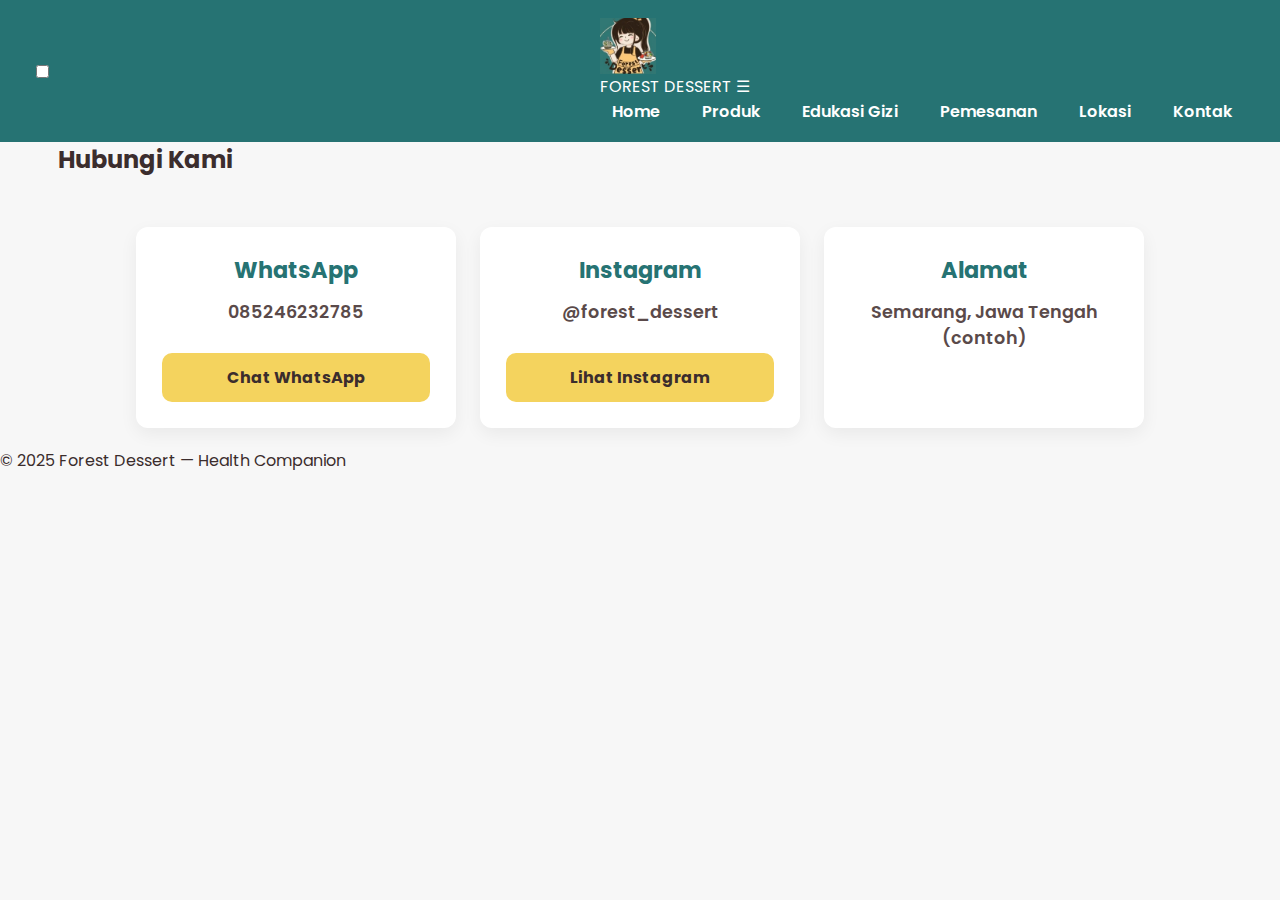
<file: kontak.html>
<!doctype html>
<html lang="id">
<head><meta charset="utf-8"><meta name="viewport" content="width=device-width,initial-scale=1">
<title>Kontak - Forest Dessert</title>
<link rel="stylesheet" href="assets/css/style.css">
</head>
<body>
  <nav class="navbar">
  <input type="checkbox" id="nav-toggle" class="nav-toggle"/>
  <div class="navbar-content">
    <img src="assets/img/logo.jpg" alt="Logo" class="logo" />
    <span class="web-name">FOREST DESSERT</span>
    <label for="nav-toggle" class="burger">&#9776;</label>
    <ul class="nav-links">
      <li><a href="index.html">Home</a></li>
      <li><a href="produk.html">Produk</a></li>
      <li><a href="edukasi.html">Edukasi Gizi</a></li>
      <li><a href="pemesanan.html">Pemesanan</a></li>
      <li><a href="lokasi.html">Lokasi</a></li>
      <li><a href="kontak.html">Kontak</a></li>
    </ul>
  </div>
</nav>

  <main>
    <section class="container">
      <h2 class="section-title">Hubungi Kami</h2>
      <div class="contact-grid">
        <div class="card-contact">
          <h3>WhatsApp</h3>
          <p>085246232785</p>
          <a class="btn" href="https://wa.me/6285246232785" target="_blank">Chat WhatsApp</a>
        </div>
        <div class="card-contact">
          <h3>Instagram</h3>
          <p>@forest_dessert</p>
          <a class="btn" href="https://instagram.com/forest_dessert" target="_blank">Lihat Instagram</a>
        </div>
        <div class="card-contact">
          <h3>Alamat</h3>
          <p>Semarang, Jawa Tengah (contoh)</p>
        </div>
      </div>
    </section>
  </main>
  <footer>&copy; 2025 Forest Dessert — Health Companion</footer>
<script src="assets/js/script.js"></script>
</body></html>
</file>
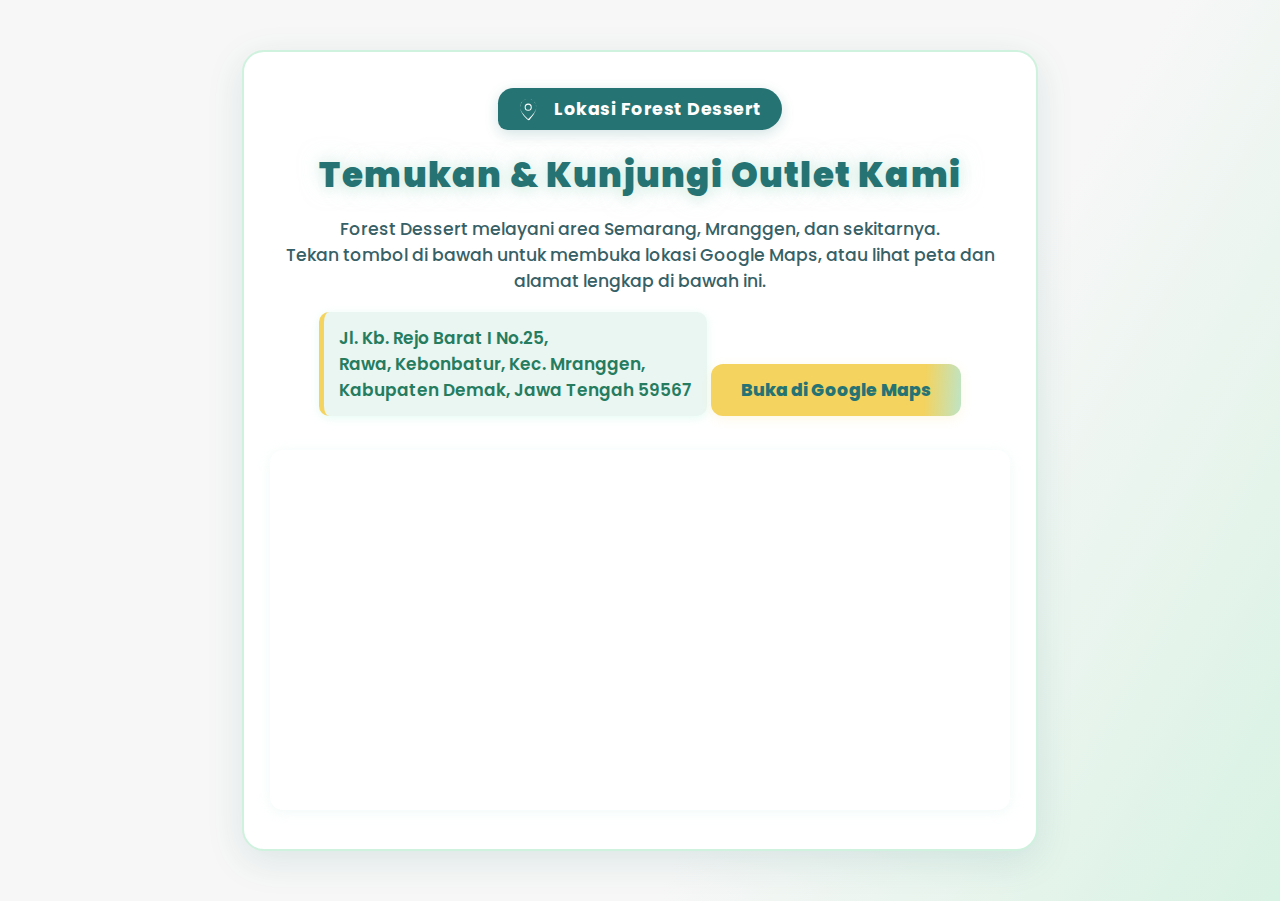
<file: lokasi.html>
<!DOCTYPE html>
<html lang="id">
<head>
  <meta charset="utf-8" />
  <meta name="viewport" content="width=device-width,initial-scale=1" />
  <title>Forest Dessert - Lokasi</title>
  <link href="https://fonts.googleapis.com/css2?family=Poppins:wght@600;700&display=swap" rel="stylesheet">
  <style>
    body {
      background: linear-gradient(120deg, #f7f7f7 65%, #d8f2e3 100%);
      font-family: 'Poppins', sans-serif;
    }
    .maps-section {
      max-width: 740px;
      margin: 50px auto;
      background: #fff;
      border-radius: 22px;
      box-shadow: 0 10px 36px 0 rgba(38,115,115,0.13);
      padding: 36px 26px 32px 26px;
      text-align: center;
      border: 2px solid #cef2dd;
      position: relative;
      transition: box-shadow 0.3s;
    }
    .maps-section:hover {
      box-shadow: 0 16px 38px 0 rgba(38,115,115,0.18);
    }
    .maps-badge {
      display: inline-flex;
      align-items: center;
      gap:10px;
      font-size: 1.09rem;
      color: #fff;
      background: #267373;
      padding: 8px 20px 8px 18px;
      border-radius: 16px 22px 22px 10px;
      font-weight: 700;
      margin-bottom: 20px;
      box-shadow: 0 4px 14px #26737333;
      letter-spacing: 0.5px;
    }
    .maps-badge svg {
      width: 1.4em;
      height: 1.4em;
      flex-shrink:0;
      margin-right:4px
    }
    .maps-title {
      font-size: 2.13rem;
      font-weight: 900;
      color: #267373;
      margin-bottom: 15px;
      text-shadow: 0 2px 12px #daf2e7, 0 0px 22px #b5ded288;
      letter-spacing: 1.2px;
    }
    .maps-desc {
      color:#376066;
      margin-bottom: 18px;
      font-size: 1.08rem;
      font-weight: 500;
    }
    .maps-address {
      background: #eaf6f2;
      color: #257c5f;
      border-radius: 10px;
      font-weight: 600;
      font-size: 1.06rem;
      padding: 13px 15px;
      margin: 0 auto 18px auto;
      display: inline-block;
      box-shadow: 0 2px 10px #bef6e366;
      border-left: 5px solid #f4d35e;
      text-align: left;
    }
    .maps-btn {
      background: linear-gradient(93deg,#f4d35e 85%, #bee4c5 100%);
      color: #267373;
      border: none;
      padding: 13px 30px;
      border-radius: 12px;
      text-decoration: none;
      font-weight: 800;
      font-size: 1.08rem;
      margin: 16px 0 19px 0;
      display: inline-block;
      box-shadow: 0 3px 11px #f4d35e29;
      transition: background 0.18s, color 0.18s, box-shadow 0.2s;
    }
    .maps-btn:hover {
      background: #f4d35e;
      color: #174442;
      box-shadow: 0 5px 18px #bee4c555;
    }
    .maps-embed {
      width: 100%;
      height: 360px;
      border: none;
      border-radius: 13px;
      box-shadow: 0 2px 13px #b3e7dd33;
      margin-top: 15px;
    }
    @media (max-width:700px) {
      .maps-section { padding: 13px 3px 15px 3px; }
      .maps-title { font-size: 1.13rem; }
      .maps-embed { height: 170px;}
      .maps-address { font-size: 1.01rem; padding: 10px 8px;}
    }
  </style>
</head>
<body>
  <section class="maps-section">
    <div class="maps-badge">
      <svg fill="#fff" viewBox="0 0 24 24"><path d="M12 2c-4.418 0-8 3.582-8 8 0 5.25 6.309 11.333 7.228 12.229a2 2 0 0 0 2.544 0C13.691 21.333 20 15.25 20 10c0-4.418-3.582-8-8-8zm0 19.727C10.487 20.239 4 14.5 4 10a8 8 0 1 1 16 0c0 4.5-6.487 10.239-8 11.727z"/><path d="M12 6.5a3.5 3.5 0 1 0 0 7 3.5 3.5 0 0 0 0-7zm0 6a2.5 2.5 0 1 1 0-5 2.5 2.5 0 0 1 0 5z"/></svg>
      Lokasi Forest Dessert
    </div>
    <div class="maps-title">Temukan & Kunjungi Outlet Kami</div>
    <div class="maps-desc">
      Forest Dessert melayani area Semarang, Mranggen, dan sekitarnya.<br>
      Tekan tombol di bawah untuk membuka lokasi Google Maps, atau lihat peta dan alamat lengkap di bawah ini.
    </div>
    <div class="maps-address">
      Jl. Kb. Rejo Barat I No.25,<br>
      Rawa, Kebonbatur, Kec. Mranggen,<br>
      Kabupaten Demak, Jawa Tengah 59567
    </div>
    <a class="maps-btn" href="https://share.google/1uSC7ABeyDrrhzGan" target="_blank">
      Buka di Google Maps
    </a>
    <iframe
      class="maps-embed"
      src="https://www.google.com/maps?q=-7.0133881,110.5379926&hl=id&z=16&output=embed"
      allowfullscreen
      loading="lazy"></iframe>
  </section>
</body>
</html>
</file>
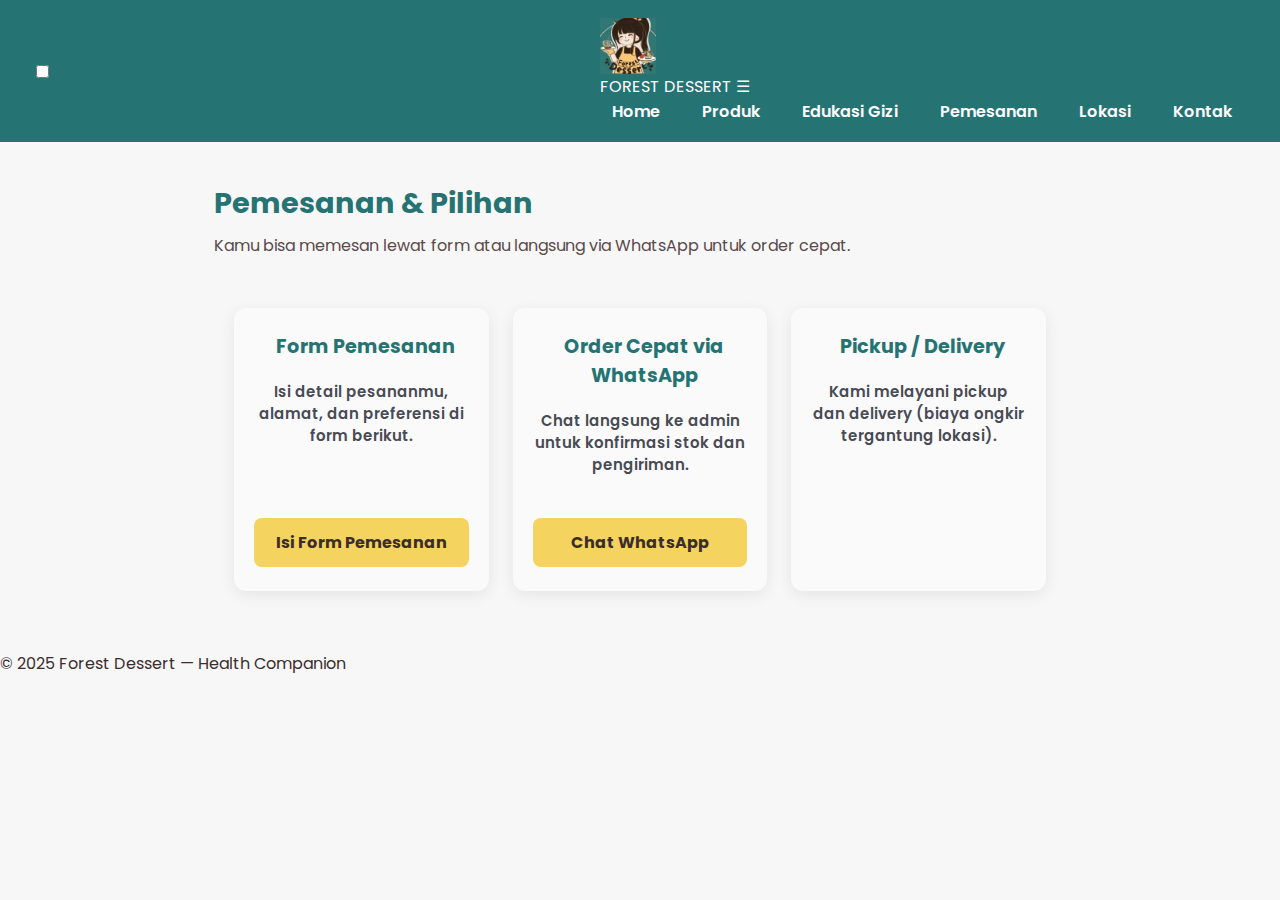
<file: pemesanan.html>
<!DOCTYPE html>
<html lang="id">
  <head>
    <meta charset="utf-8" />
    <meta name="viewport" content="width=device-width,initial-scale=1" />
    <title>Pemesanan - Forest Dessert</title>
    <link rel="stylesheet" href="assets/css/style.css" />
    <link
      rel="stylesheet"
      href="https://cdnjs.cloudflare.com/ajax/libs/font-awesome/6.5.2/css/all.min.css"
      integrity="sha512-SnH5WK+bZxgPHs44uWIX+LLMDJq3R0pG8d9Gg3Jm+d/4sY5nS8O5p24K0T4N5fK1Zt1o/QJd4tE7eK7K+h5Ew=="
      crossorigin="anonymous"
      referrerpolicy="no-referrer"
    />
    <style>
      .container {
        max-width: 900px;
        margin: 40px auto;
        padding: 0 24px;
      }
      .section-title {
        font-size: 1.8rem;
        font-weight: 700;
        color: #267373;
        margin-bottom: 8px;
      }
      .description {
        color: #5a4a4a;
        margin-bottom: 18px;
        font-size: 1rem;
      }
      .contact-grid {
        display: flex;
        gap: 24px;
        justify-content: center;
        flex-wrap: wrap;
      }
      .card-contact {
        background: #fafafa;
        border-radius: 12px;
        box-shadow: 0 4px 16px rgba(0, 0, 0, 0.08);
        padding: 22px 18px;
        width: 280px;
        display: flex;
        flex-direction: column;
        gap: 14px;
        text-align: center;
        transition: box-shadow 0.25s ease;
      }
      .card-contact:hover {
        box-shadow: 0 8px 24px rgba(38, 115, 115, 0.3);
      }
      .card-contact h3 {
        font-size: 1.2rem;
        font-weight: 700;
        color: #267373;
        display: flex;
        align-items: center;
        justify-content: center;
        gap: 8px;
        margin-bottom: 6px;
      }
      .card-contact p {
        font-size: 0.935rem;
        color: #484b55;
        flex-grow: 1;
      }
      .btn {
        padding: 12px 20px;
        border-radius: 8px;
        font-weight: 700;
        background: #f4d35e;
        border: none;
        color: #3b2d2d;
        text-decoration: none;
        cursor: pointer;
        display: inline-block;
        transition: background 0.3s ease;
      }
      .btn:hover {
        background: #e4c552;
        color: #267373;
      }
      @media (max-width: 720px) {
        .contact-grid {
          flex-direction: column;
          align-items: center;
        }
        .card-contact {
          width: 100%;
          max-width: 400px;
        }
      }
    </style>
  </head>
  <body>
    <nav class="navbar">
  <input type="checkbox" id="nav-toggle" class="nav-toggle"/>
  <div class="navbar-content">
    <img src="assets/img/logo.jpg" alt="Logo" class="logo" />
    <span class="web-name">FOREST DESSERT</span>
    <label for="nav-toggle" class="burger">&#9776;</label>
    <ul class="nav-links">
      <li><a href="index.html">Home</a></li>
      <li><a href="produk.html">Produk</a></li>
      <li><a href="edukasi.html">Edukasi Gizi</a></li>
      <li><a href="pemesanan.html">Pemesanan</a></li>
      <li><a href="lokasi.html">Lokasi</a></li>
      <li><a href="kontak.html">Kontak</a></li>
    </ul>
  </div>
</nav>

    <main>
      <section class="container">
        <h2 class="section-title">Pemesanan & Pilihan</h2>
        <p class="description">
          Kamu bisa memesan lewat form atau langsung via WhatsApp untuk order
          cepat.
        </p>
        <div class="contact-grid">
          <div class="card-contact">
            <h3><i class="fas fa-clipboard-list"></i> Form Pemesanan</h3>
            <p>Isi detail pesananmu, alamat, dan preferensi di form berikut.</p>
            <a
              class="btn"
              href="https://forms.gle/yourGoogleFormLink"
              target="_blank"
              rel="noopener noreferrer"
              >Isi Form Pemesanan</a
            >
          </div>
          <div class="card-contact">
            <h3><i class="fab fa-whatsapp"></i> Order Cepat via WhatsApp</h3>
            <p>Chat langsung ke admin untuk konfirmasi stok dan pengiriman.</p>
            <a
              class="btn"
              href="https://wa.me/6285246232785"
              target="_blank"
              rel="noopener noreferrer"
              >Chat WhatsApp</a
            >
          </div>
          <div class="card-contact">
            <h3><i class="fas fa-shipping-fast"></i> Pickup / Delivery</h3>
            <p>
              Kami melayani pickup dan delivery (biaya ongkir tergantung
              lokasi).
            </p>
          </div>
        </div>
      </section>
    </main>
    <footer>&copy; 2025 Forest Dessert — Health Companion</footer>
    <script src="assets/js/script.js"></script>
  </body>
</html>
</file>
<file: assets/css/style.css>
/* Forest Dessert - Crumbl-like theme */
@import url("https://fonts.googleapis.com/css2?family=Poppins:wght@300;400;600;700&display=swap");

/* Reset dan baseline */
* {
  box-sizing: border-box;
  margin: 0;
  padding: 0;
}
html,
body {
  height: 100%;
}
body {
  font-family: "Poppins", sans-serif;
  background: #f7f7f7;
  color: #3b2d2d;
  display: flex;
  flex-direction: column;
  min-height: 100vh;
}

/* Navbar */
.navbar {
  display: flex;
  align-items: center;
  justify-content: space-between;
  padding: 18px 36px;
  background: #267373;
  color: #fff;
}
.navbar .logo {
  height: 56px;
  display: block;
}
.nav-links {
  display: flex;
  gap: 18px;
  list-style: none;
  align-items: center;
}
.nav-links a {
  color: #fff;
  text-decoration: none;
  font-weight: 600;
  padding: 8px 12px;
  border-radius: 8px;
}
.nav-links a:hover {
  background: rgba(255, 255, 255, 0.08);
}

/* Hero Section */
.hero {
  display: flex;
  align-items: center;
  justify-content: space-between;
  gap: 24px;
  padding: 48px;
  max-width: 1200px;
  margin: 28px auto;
  background: linear-gradient(
    90deg,
    rgba(38, 115, 115, 0.06),
    rgba(244, 211, 94, 0.04)
  );
  border-radius: 14px;
}
.hero-left {
  flex: 1;
  padding: 12px;
}
.hero h1 {
  font-size: 2.25rem;
  color: #3b2d2d;
}
.hero p {
  margin-top: 10px;
  color: #5a4a4a;
}
.hero-cta {
  margin-top: 18px;
  display: flex;
  gap: 12px;
}
.btn {
  background: #f4d35e;
  color: #3b2d2d;
  padding: 12px 18px;
  border-radius: 10px;
  text-decoration: none;
  font-weight: 700;
}
.btn:hover {
  background: #e4c552;
  box-shadow: 0 4px 10px rgba(244, 211, 94, 0.4);
  cursor: pointer;
}
.btn.secondary {
  background: transparent;
  border: 2px solid #267373;
  color: #267373;
}
.btn.secondary:hover {
  background-color: #267373;
  color: #fff;
  cursor: pointer;
}

/* Container */
.container {
  max-width: 1200px;
  margin-left: auto;
  margin-right: auto;
  padding-left: 18px;
  padding-right: 18px;
}

/* Product grid */
.product-grid {
  display: grid;
  grid-template-columns: repeat(auto-fit, minmax(240px, 1fr));
  gap: 20px;
  margin-top: 18px;
}
.card {
  background: #fff;
  border-radius: 12px;
  padding: 14px;
  box-shadow: 0 6px 18px rgba(0, 0, 0, 0.06);
  display: flex;
  flex-direction: column;
  gap: 12px;
  transition: all 0.3s ease;
}
.card:hover {
  background: #267373;
  color: #fff;
  transform: translateY(-5px);
  box-shadow: 0 12px 30px rgba(0, 0, 0, 0.2);
  cursor: pointer;
}
.card:hover h3,
.card:hover p,
.card:hover .price {
  color: #fff;
}
.card:hover .buy {
  background: #f4d35e;
  color: #3b2d2d;
}
.card:hover .detail {
  background: #fff;
  color: #267373;
}

/* Card image */
.card img {
  width: 100%;
  height: 300px;
  object-fit: cover;
  border-radius: 8px;
  background: #fafafa;
}

/* Card meta */
.card .meta {
  display: flex;
  justify-content: space-between;
  align-items: center;
}
.card h3 {
  font-size: 1.05rem;
  color: #3b2d2d;
}
.price {
  font-weight: 700;
  color: #267373;
}
.card .actions {
  display: flex;
  gap: 8px;
  margin-top: auto;
}

/* Buttons */
.small-btn {
  padding: 8px 10px;
  border-radius: 8px;
  border: none;
  cursor: pointer;
  font-weight: 600;
  transition: all 0.2s ease;
}
.buy {
  background: #267373;
  color: #fff;
}
.buy:hover {
  background: #1e5a5a;
  box-shadow: 0 4px 8px rgba(38, 115, 115, 0.4);
}
.detail:hover {
  background: #e2c04d;
  box-shadow: 0 4px 8px rgba(244, 211, 94, 0.4);
}
.detail {
  background: #f4d35e;
  color: #3b2d2d;
}

/* Modal */
.modal {
  position: fixed;
  inset: 0;
  display: none;
  align-items: center;
  justify-content: center;
  background: rgba(0, 0, 0, 0.4);
  z-index: 60;
}
.modal .dialog {
  background: #fff;
  padding: 20px;
  border-radius: 12px;
  width: 90%;
  max-width: 900px;
  display: flex;
  gap: 18px;
}
.dialog .left {
  flex: 1;
}
.dialog .right {
  flex: 1;
}
.dialog img {
  width: 100%;
  height: 320px;
  object-fit: cover;
  border-radius: 10px;
}

/* Modern Category Section */
.fit-category-modern {
  margin: 48px 0 70px 0;
}

.modern-category-grid {
  display: grid;
  grid-template-columns: repeat(auto-fit, minmax(260px, 1fr));
  gap: 32px;
  justify-content: center;
  justify-items: center;
}

.modern-category-card {
  position: relative;
  max-width: 280px;
  width: 100%;
  background: rgba(255, 255, 255, 0.92);
  box-shadow: 0 4px 24px rgba(38, 115, 115, 0.09);
  border-radius: 22px;
  padding: 34px 22px 26px 22px;
  text-align: center;
  transition: transform 0.18s ease, box-shadow 0.18s ease;
  backdrop-filter: blur(4px);
  border: 1.5px solid #e4efe7;
  overflow: hidden;
}

.modern-category-card:hover {
  transform: translateY(-8px) scale(1.03);
  box-shadow: 0 10px 32px rgba(38, 115, 115, 0.22);
}

.img-round {
  background: linear-gradient(145deg, #e2f7ef 60%, #fbe6fa 120%);
  width: 86px;
  height: 86px;
  border-radius: 50%;
  margin: 0 auto 16px auto;
  display: flex;
  align-items: center;
  justify-content: center;
  overflow: hidden;
  box-shadow: 0 2px 6px rgba(54, 142, 160, 0.08);
  border: 2.5px solid #daf2e7;
}

.img-round img {
  width: 64px;
  height: 64px;
  object-fit: contain;
}

.modern-category-card h3 {
  color: #1e7164;
  font-size: 1.26rem;
  font-weight: 800;
  margin-bottom: 12px;
  margin-top: 6px;
  letter-spacing: 0.5px;
}

.modern-category-card p {
  color: #484b55;
  font-size: 1.045rem;
  min-height: 52px;
  line-height: 1.5;
  margin: 0;
}

.badge {
  font-size: 0.83rem;
  color: #fff;
  background: #75d09b;
  padding: 6px 18px;
  border-radius: 12px 12px 18px 18px;
  position: absolute;
  left: 18px;
  top: 26px;
  z-index: 8;
  box-shadow: 0 0 8px #cff8e1;
  font-weight: 600;
}

.badge.best {
  background: #ffb23e;
}
.badge.new {
  background: #e7497b;
}
.badge.healthy {
  background: #55c09f;
}

@media (max-width: 700px) {
  .modern-category-card {
    padding: 28px 8px 16px 8px;
  }
  .modern-category-grid {
    gap: 15px;
  }
}

/* Hero Fullscreen Section */
.hero-full-bg {
  position: relative;
  width: 100vw;
  min-height: 100vh;
  overflow: hidden;
  display: flex;
  align-items: center;
  justify-content: center;
  padding: 24px 0;
  background: #f7f7f7; /* fallback color */
}

/* Container with background image */
.container-bg {
  position: relative;
  width: 80vw; /* atur sesuai kebutuhan */
  max-width: 1200px;
  height: 500px; /* tinggi tetap, bisa dibuat responsive */
  overflow: hidden;
  margin: 0 auto;
  border-radius: 14px;
  box-shadow: 0 6px 18px rgba(0, 0, 0, 0.06);
}

/* Background image */
.bg-img {
  position: absolute;
  top: 0;
  left: 0;
  width: 100%; /* ikut ukuran container */
  height: 100%; /* ikut ukuran container */
  object-fit: cover;
  filter: brightness(0.72) blur(0.5px);
  z-index: 1;
  border-radius: 14px;
}

/* Overlay */
.overlay {
  position: absolute;
  top: 0;
  left: 0;
  width: 100%;
  height: 100%;
  background: rgba(255, 255, 255, 0.12);
  z-index: 2;
  border-radius: 14px;
}

/* Hero's Center Content */
.hero-center {
  position: relative;
  z-index: 3;
  display: flex;
  flex-direction: column;
  align-items: center;
  justify-content: center;
  width: 100%;
  padding: 40px 24px;
  color: #fff;
  text-align: center;
}

/* Logo inside hero */
.hero-logo {
  width: 110px;
  margin-bottom: 24px;
}

/* Brand name and tagline */
.brand-name {
  font-size: 2.5rem;
  font-weight: 900;
  letter-spacing: 1px;
  text-shadow: 0 2px 12px #26737399;
  margin-bottom: 14px;
}

.tagline {
  font-weight: 600;
  font-size: 1.18rem;
  margin-bottom: 19px;
  text-shadow: 0 1px 8px #3b2d2d33;
}

/* Promo badge */
.promo {
  text-align: center;
  font-weight: 700;
  font-size: 1.01rem;
  background: #267373cc;
  padding: 7px 18px;
  border-radius: 21px;
  margin-bottom: 32px;
  letter-spacing: 1px;
  box-shadow: 0 4px 14px #26737344;
  color: #fff;
}
.promo .main {
  font-weight: 700;
  font-size: 1.07rem;
  color: #fff;
  display: block;
}
.promo .location {
  font-weight: 400;
  font-size: 0.9rem;
  margin-top: 3px;
  color: #ffd792;
  display: block;
}

/* Scroll Button */
.scroll-btn {
  color: #fff;
  font-size: 2.2rem;
  margin-top: 16px;
  text-decoration: none;
  animation: bounce 1.25s infinite;
}

@keyframes bounce {
  0%,
  100% {
    transform: translateY(0);
  }
  50% {
    transform: translateY(12px);
  }
}

/* Responsive adjustments */
@media (max-width: 900px) {
  .container-bg {
    width: 90vw;
    height: 400px;
  }
  .hero-center {
    padding: 24px 16px;
  }
  .brand-name {
    font-size: 2rem;
  }
  .tagline {
    font-size: 1rem;
  }
}

@media (max-width: 600px) {
  .container-bg {
    height: 300px;
  }
  .brand-name {
    font-size: 1.3rem;
  }
  .tagline {
    font-size: 0.9rem;
  }
  .hero-logo {
    width: 90px;
  }
  .promo {
    font-size: 0.9rem;
  }
}

/* Tata letak kartu kontak */
.contact-grid {
    display: flex; /* Menggunakan flexbox untuk tata letak baris */
    gap: 24px;
    margin-top: 30px;
    justify-content: center; /* Memusatkan kartu di tengah halaman */
    padding: 20px;
}

/* Styling untuk setiap kartu kontak */
.card-contact {
    background: #fff;
    border-radius: 12px;
    padding: 24px;
    box-shadow: 0 6px 18px rgba(0, 0, 0, 0.06); /* Bayangan lembut */
    flex: 1; /* Memungkinkan kartu untuk tumbuh dan mengambil ruang yang sama */
    max-width: 320px; /* Lebar maksimum kartu */
    text-align: center;
    transition: all 0.3s ease;
    border: 2px solid #26737300; /* Border transparan untuk efek hover */
}

/* Efek saat kursor diarahkan ke kartu */
.card-contact:hover {
    transform: translateY(-4px); /* Kartu sedikit terangkat */
    box-shadow: 0 10px 25px rgba(38, 115, 115, 0.15); /* Bayangan lebih jelas */
    border: 2px solid #267373; /* Border dengan warna tema utama */
}

.card-contact h3 {
    color: #267373; /* Warna tema utama untuk judul */
    font-size: 1.4rem;
    font-weight: 700;
    margin-bottom: 12px;
}

.card-contact p {
    color: #5a4a4a;
    font-size: 1.1rem;
    margin-bottom: 20px;
    font-weight: 600;
}

.card-contact .btn {
    /* Menggunakan kembali styling .btn yang sudah ada */
    width: 100%; /* Membuat tombol menjadi selebar kartu */
    display: inline-block;
    font-size: 1rem;
    margin-top: 8px;
}

/* Media Query untuk Layar Kecil (Mobile) */
@media (max-width: 768px) {
    .contact-grid {
        flex-direction: column; /* Kartu ditumpuk secara vertikal */
        align-items: center; /* Memusatkan kartu saat ditumpuk */
        gap: 16px;
    }

    .card-contact {
        max-width: 90%; /* Mengambil sebagian besar lebar layar */
    }
}
</file>
